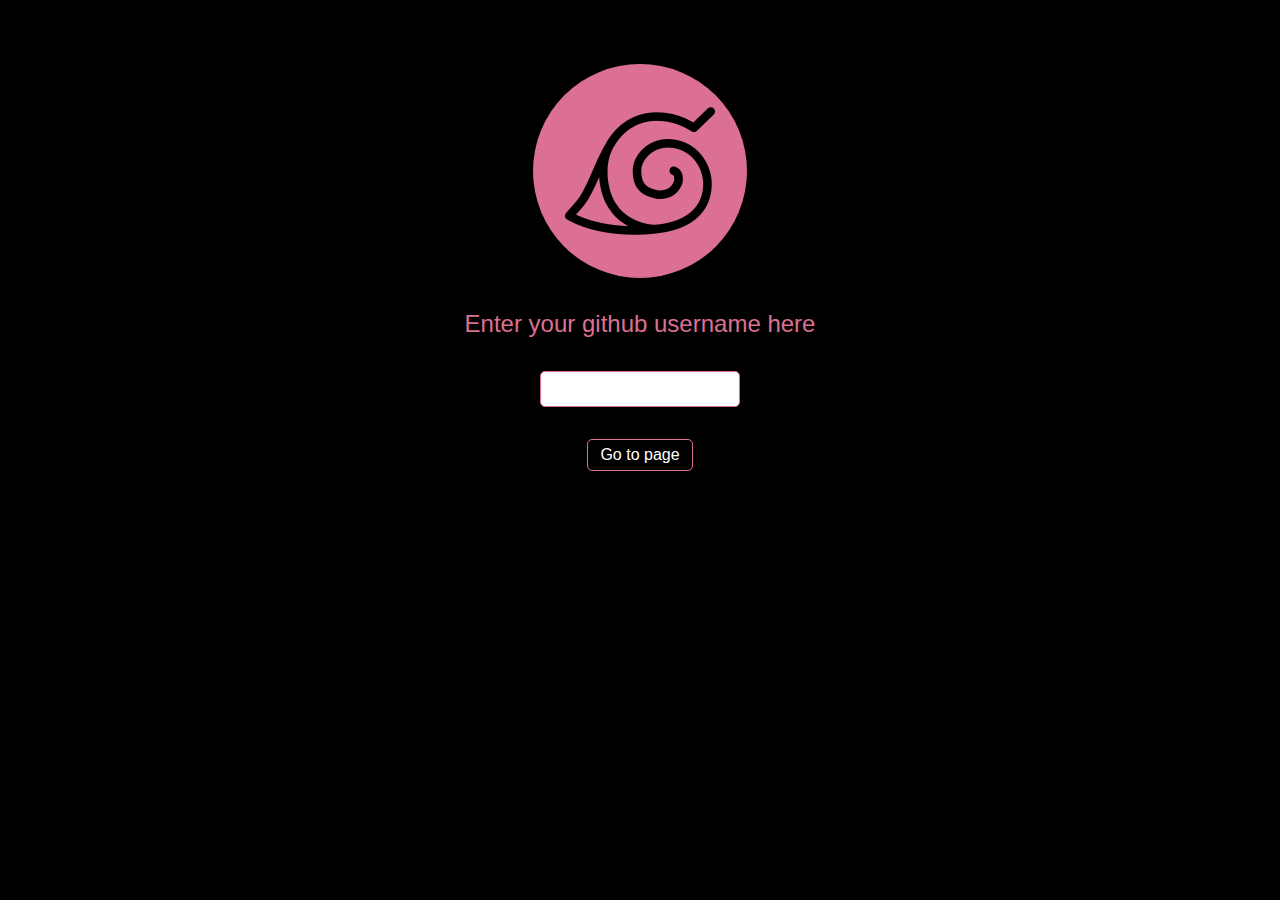
<file: index.html>
<!DOCTYPE html>
<html lang="en">
<head>
    <meta charset="UTF-8">
    <meta http-equiv="X-UA-Compatible" content="IE=edge">
    <meta name="viewport" content="width=device-width, initial-scale=1.0">
    <link rel="shortcut icon" href="assets/konoha.png" type="image/x-icon">
    <link rel="stylesheet" href="styles/index.css">
    <title>STARTER | Konoha</title>
</head>
<body>
    <div class="starter-container">
        <div class="starter-content">
            <div class="konoha-image">
                <img src="assets/konoha.png" alt="">
            </div>
            <div class="starter-header">
                <h2>Enter your github username here</h2>
            </div>
            <div class="contributor-input">
                <input id="contributor-input-field" type="text" oninput = "inputChange()" >
            </div>
            <div id="page-button-link" class="page-button-link">
                <a id="page-link">
                    <button>Go to page</button>
                </a>
            </div>
        </div>
    </div>

    <script src="scripts/main.js"></script>
</body>
</html>
</file>
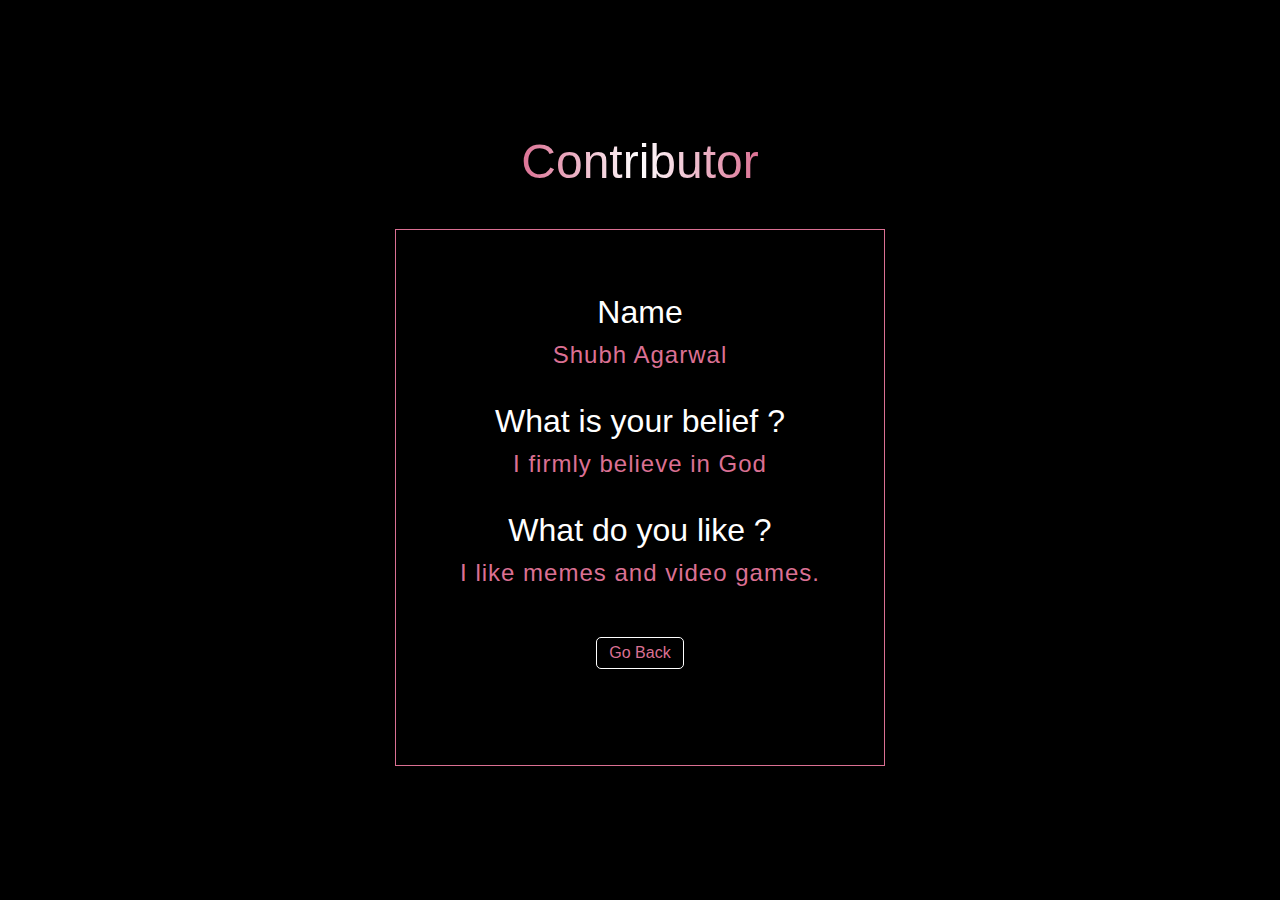
<file: Shubh1301.html>
<!DOCTYPE html>
<html lang="en">
  <head>
    <meta charset="UTF-8" />
    <meta http-equiv="X-UA-Compatible" content="IE=edge" />
    <meta name="viewport" content="width=device-width, initial-scale=1.0" />
    <link
      rel="shortcut icon"
      href="../../assets/konoha.png"
      type="image/x-icon"
    />
    <link rel="stylesheet" href="../../styles/contributorPage.css" />
    <!-- Write your own name instead of John Doe -->
    <title>John Doe | Konoha</title>
  </head>
  <body>
    <div class="contributor-page">
      <div class="heading">
        <h1>Contributor</h1>
      </div>
      <div class="contributor-content">
        <div class="contributor-name">
          <h1>Name</h1>
          <!-- Write your own name instead of John Doe inside the below h2 tag -->
          <h2>Shubh Agarwal</h2>
        </div>
        <div class="contributor-belief">
          <h1>What is your belief ?</h1>
          <!-- Write your own belief inside the below h2 tag -->
          <h2>I firmly believe in God</h2>
        </div>
        <div class="likes">
		  <h1>What do you like ?</h1>
		  <!-- Mention something you like inside the below h2 tag -->
       <h2> I like memes and video games.</h2> 
	</div>
        <div class="back-button">
          <a href="https://konoha-developers.github.io/starter/">
            <button>Go Back</button>
          </a>
        </div>
      </div>
    </div>
  </body>
</html>
</file>
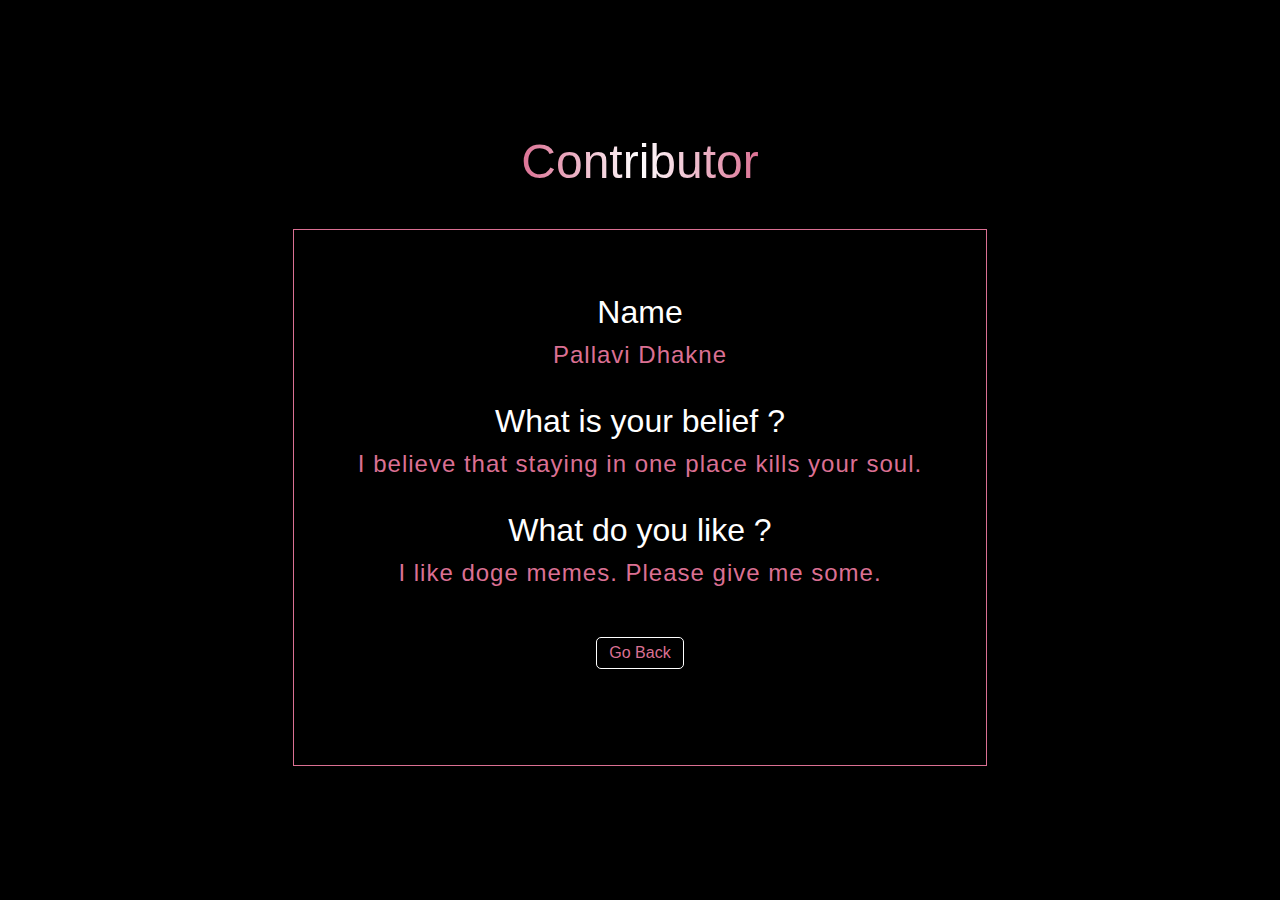
<file: contributors/pallavidhakne.html>
<!DOCTYPE html>
<html lang="en">
  <head>
    <meta charset="UTF-8" />
    <meta http-equiv="X-UA-Compatible" content="IE=edge" />
    <meta name="viewport" content="width=device-width, initial-scale=1.0" />
    <link
      rel="shortcut icon"
      href="../../assets/konoha.png"
      type="image/x-icon"
    />
    <link rel="stylesheet" href="../../styles/contributorPage.css" />
    <!-- Write your own name instead of John Doe -->
    <title>Pallavi Dhakne | Konoha</title>
  </head>
  <body>
    <div class="contributor-page">
      <div class="heading">
        <h1>Contributor</h1>
      </div>
      <div class="contributor-content">
        <div class="contributor-name">
          <h1>Name</h1>
          <!-- Write your own name instead of John Doe inside the below h2 tag -->
          <h2>Pallavi Dhakne</h2>
        </div>
        <div class="contributor-belief">
          <h1>What is your belief ?</h1>
          <!-- Write your own belief inside the below h2 tag -->
          <h2>I believe that staying in one place kills your soul.</h2>
        </div>
        <div class="likes">
          <h1>What do you like ?</h1>
          <!-- Mention something you like inside the below h2 tag -->
          <h2>I like doge memes. Please give me some.</h2>
        </div>
        <div class="back-button">
          <a href="https://konoha-developers.github.io/starter/">
            <button>Go Back</button>
          </a>
        </div>
      </div>
    </div>
  </body>
</html>
</file>
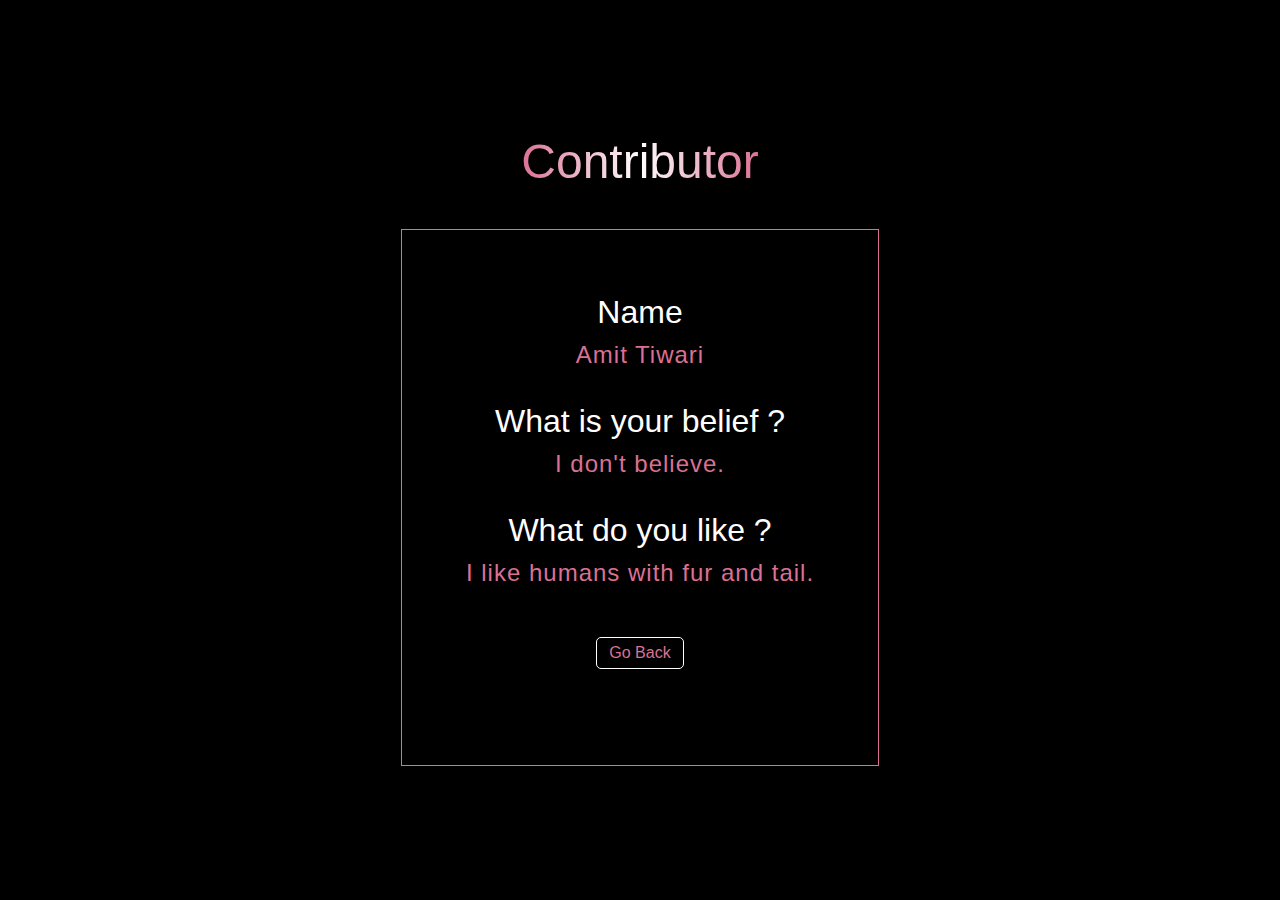
<file: contributors/amittiwari-007/amittiwari-007.html>
<!DOCTYPE html>
<html lang="en">
  <head>
    <meta charset="UTF-8" />
    <meta http-equiv="X-UA-Compatible" content="IE=edge" />
    <meta name="viewport" content="width=device-width, initial-scale=1.0" />
    <link rel="shortcut icon" href="../../assets/konoha.png" type="image/x-icon">
    <link rel="stylesheet" href="../../styles/contributorPage.css" />
    <title>Amit Tiwari | Konoha</title>
  </head>
  <body>
    <div class="contributor-page">
        <div class="heading">
            <h1>Contributor</h1>
        </div>
      <div class="contributor-content">
        <div class="contributor-name">
          <h1>Name</h1>
          <h2>Amit Tiwari</h2>
        </div>
        <div class="contributor-belief">
          <h1>What is your belief ?</h1>
          <h2>I don't believe.</h2>
        </div>
        <div class="likes">
          <h1>What do you like ?</h1>
          <h2>I like humans with fur and tail.</h2>
        </div>
        <div class="back-button">
          <a href="https://konoha-developers.github.io/starter/">
            <button>Go Back</button>
          </a>
        </div>
      </div>
    </div>
  </body>
</html>
</file>
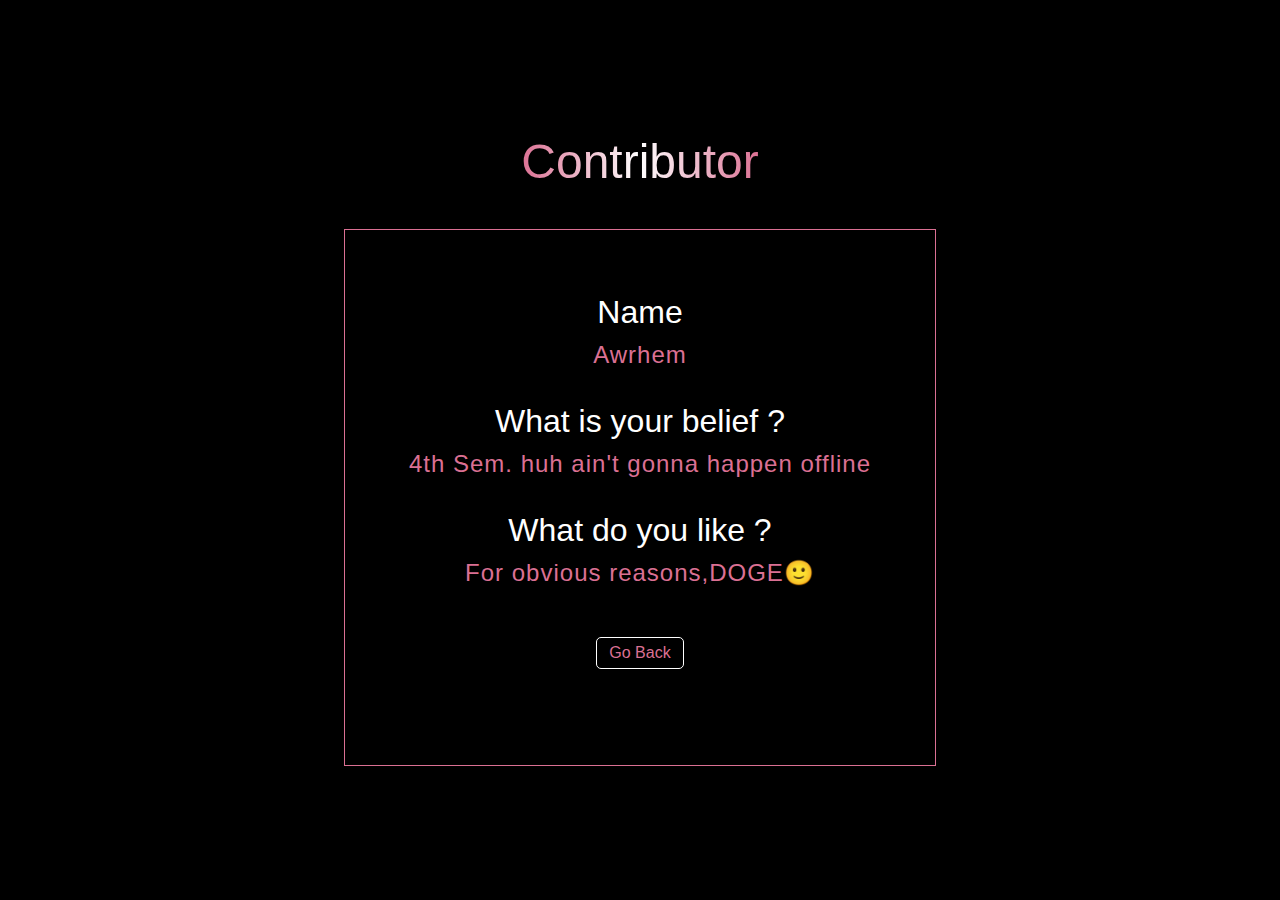
<file: contributors/awrhem/awrhem.html>
<!DOCTYPE html>
<html lang="en">
  <head>
    <meta charset="UTF-8" />
    <meta http-equiv="X-UA-Compatible" content="IE=edge" />
    <meta name="viewport" content="width=device-width, initial-scale=1.0" />
    <link
      rel="shortcut icon"
      href="../../assets/konoha.png"
      type="image/x-icon"
    />
    <link rel="stylesheet" href="../../styles/contributorPage.css" />
    <!-- Write your own name instead of John Doe -->
    <title>Awrhem | Konoha</title>
  </head>
  <body>
    <div class="contributor-page">
      <div class="heading">
        <h1>Contributor</h1>
      </div>
      <div class="contributor-content">
        <div class="contributor-name">
          <h1>Name</h1>
          <!-- Write your own name instead of John Doe inside the below h2 tag -->
          <h2>Awrhem</h2>
        </div>
        <div class="contributor-belief">
          <h1>What is your belief ?</h1>
          <!-- Write your own belief inside the below h2 tag -->
          <h2>4th Sem. huh ain't gonna happen offline</h2>
        </div>
        <div class="likes">
          <h1>What do you like ?</h1>
          <!-- Mention something you like inside the below h2 tag -->
          <h2>For obvious reasons,DOGE<span style='font-size:24px;'>&#128578;</span></h2>
        </div>
        <div class="back-button">
          <a href="https://konoha-developers.github.io/starter/">
            <button>Go Back</button>
          </a>
        </div>
      </div>
    </div>
  </body>
</html>
</file>
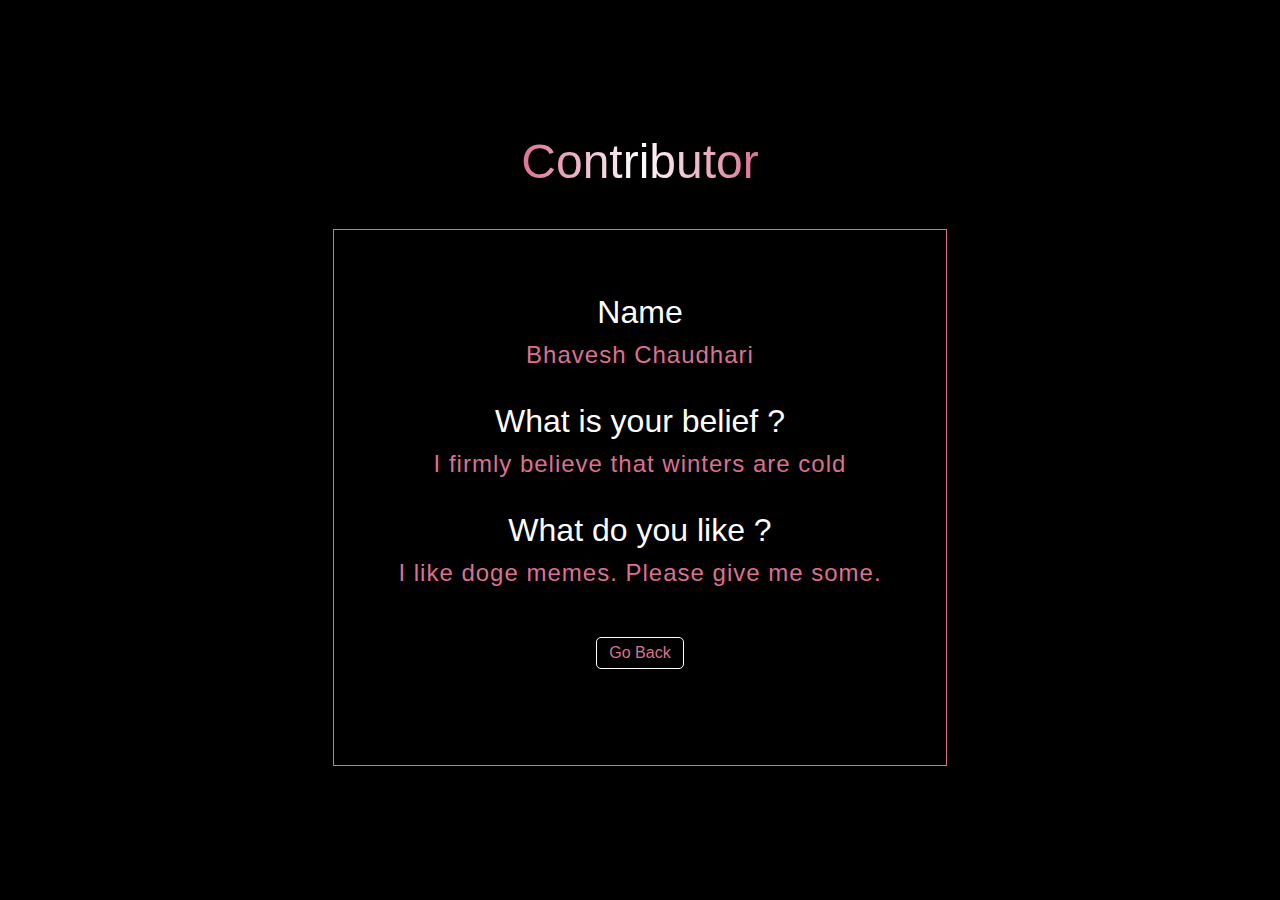
<file: contributors/bhavesh-chaudhari/bhavesh-chaudhari.html>
<!DOCTYPE html>
<html lang="en">
  <head>
    <meta charset="UTF-8" />
    <meta http-equiv="X-UA-Compatible" content="IE=edge" />
    <meta name="viewport" content="width=device-width, initial-scale=1.0" />
    <link rel="shortcut icon" href="../../assets/konoha.png" type="image/x-icon">
    <link rel="stylesheet" href="../../styles/contributorPage.css" />
    <title>Bhavesh Chaudhari | Konoha</title>
  </head>
  <body>
    <div class="contributor-page">
        <div class="heading">
            <h1>Contributor</h1>
        </div>
      <div class="contributor-content">
        <div class="contributor-name">
          <h1>Name</h1>
          <h2>Bhavesh Chaudhari</h2>
        </div>
        <div class="contributor-belief">
          <h1>What is your belief ?</h1>
          <h2>I firmly believe that winters are cold</h2>
        </div>
        <div class="likes">
          <h1>What do you like ?</h1>
          <h2>I like doge memes. Please give me some.</h2>
        </div>
        <div class="back-button">
          <a href="https://konoha-developers.github.io/starter/">
            <button>Go Back</button>
          </a>
        </div>
      </div>
    </div>
  </body>
</html>
</file>
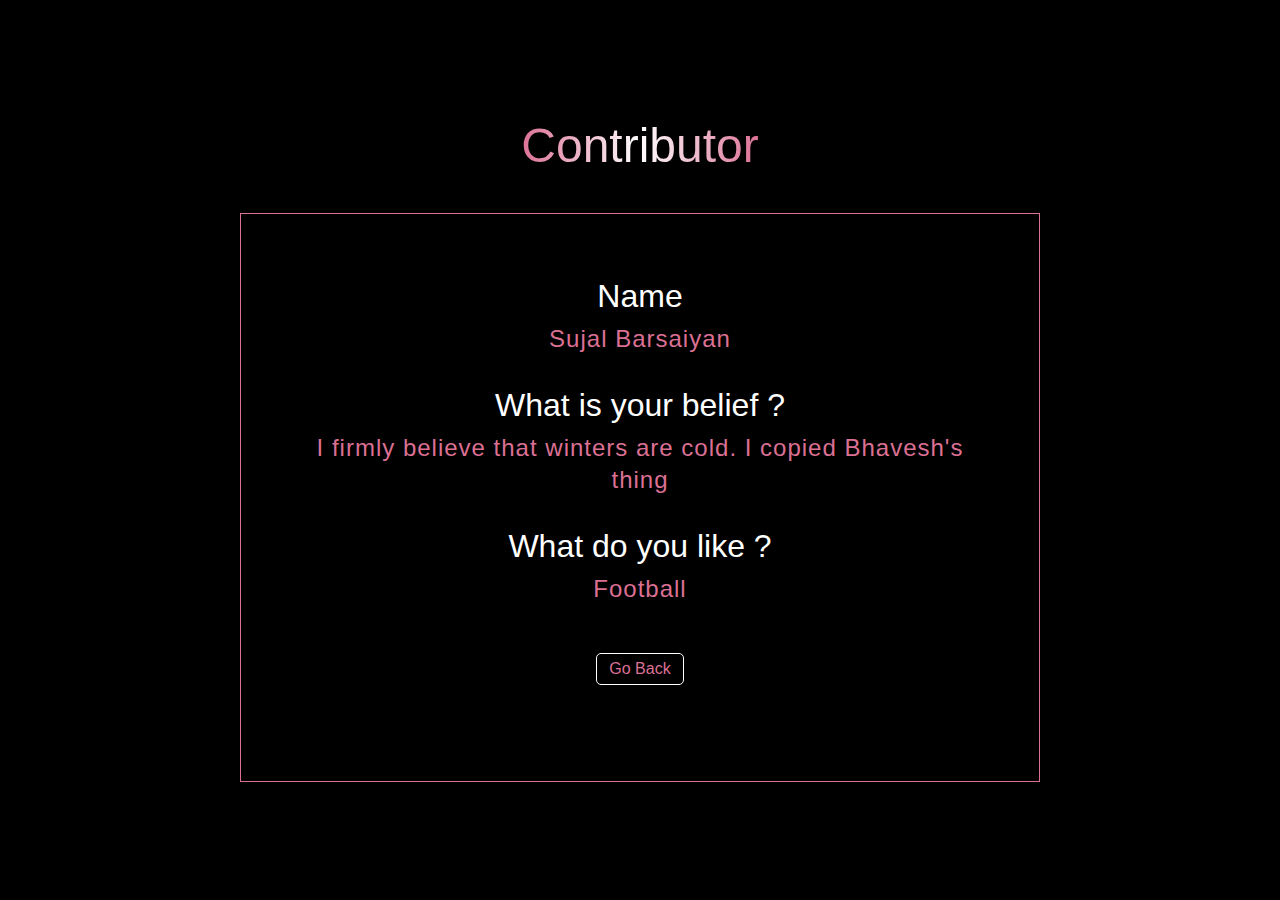
<file: contributors/couldntfindabetterusername/couldntfindabetterusername.html>
<!DOCTYPE html>
<html lang="en">

<head>
    <meta charset="UTF-8" />
    <meta http-equiv="X-UA-Compatible" content="IE=edge" />
    <meta name="viewport" content="width=device-width, initial-scale=1.0" />
    <link rel="shortcut icon" href="../../assets/konoha.png" type="image/x-icon" />
    <link rel="stylesheet" href="../../styles/contributorPage.css" />
    <!-- Write your own name instead of John Doe -->
    <title>Sujal Barsaiyan | Konoha</title>
</head>

<body>
    <div class="contributor-page">
        <div class="heading">
            <h1>Contributor</h1>
        </div>
        <div class="contributor-content">
            <div class="contributor-name">
                <h1>Name</h1>
                <!-- Write your own name instead of John Doe inside the below h2 tag -->
                <h2>Sujal Barsaiyan</h2>
            </div>
            <div class="contributor-belief">
                <h1>What is your belief ?</h1>
                <!-- Write your own belief inside the below h2 tag -->
                <h2>I firmly believe that winters are cold. I copied Bhavesh's thing</h2>
            </div>
            <div class="likes">
                <h1>What do you like ?</h1>
                <!-- Mention something you like inside the below h2 tag -->
                <h2>Football</h2>
            </div>
            <div class="back-button">
                <a href="https://konoha-developers.github.io/starter/">
                    <button>Go Back</button>
                </a>
            </div>
        </div>
    </div>
</body>

</html>
</file>
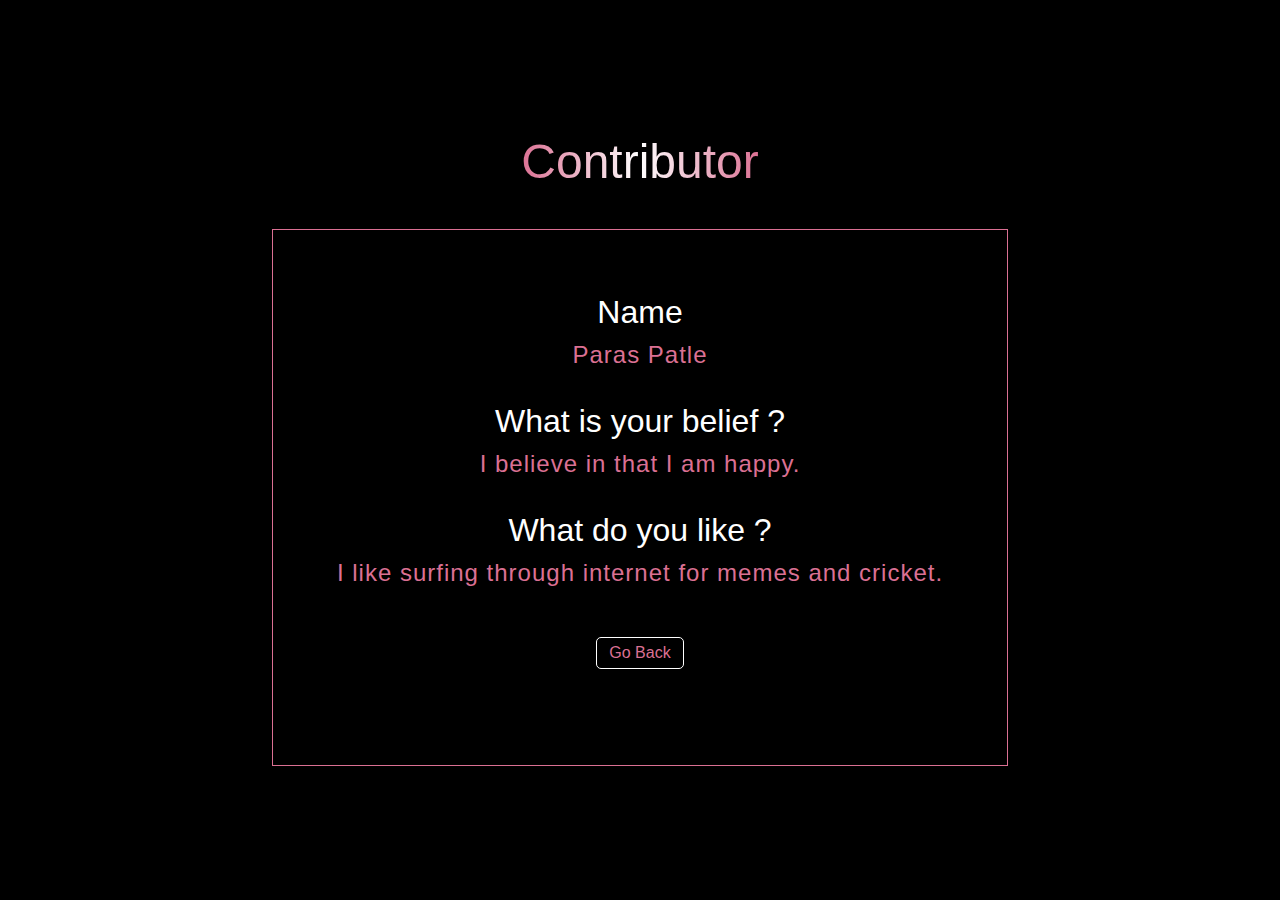
<file: contributors/paraspatle-jpg/paraspatle-jpg.html>
<!DOCTYPE html>
<html lang="en">
  <head>
    <meta charset="UTF-8" />
    <meta http-equiv="X-UA-Compatible" content="IE=edge" />
    <meta name="viewport" content="width=device-width, initial-scale=1.0" />
    <link
      rel="shortcut icon"
      href="../../assets/konoha.png"
      type="image/x-icon"
    />
    <link rel="stylesheet" href="../../styles/contributorPage.css" />
    <!-- Write your own name instead of John Doe -->
    <title>Paras Patle | Konoha</title>
  </head>
  <body>
    <div class="contributor-page">
      <div class="heading">
        <h1>Contributor</h1>
      </div>
      <div class="contributor-content">
        <div class="contributor-name">
          <h1>Name</h1>
          <!-- Write your own name instead of John Doe inside the below h2 tag -->
          <h2>Paras Patle</h2>
        </div>
        <div class="contributor-belief">
          <h1>What is your belief ?</h1>
          <!-- Write your own belief inside the below h2 tag -->
          <h2>I believe in that I am happy.</h2> 
        </div>
        <div class="likes">
          <h1>What do you like ?</h1>
          <!-- Mention something you like inside the below h2 tag -->
          <h2>I like surfing through internet for memes and cricket.</h2>
        </div>
        <div class="back-button">
          <a href="https://konoha-developers.github.io/starter/">
            <button>Go Back</button>
          </a>
        </div>
      </div>
    </div>
  </body>
</html>
</file>
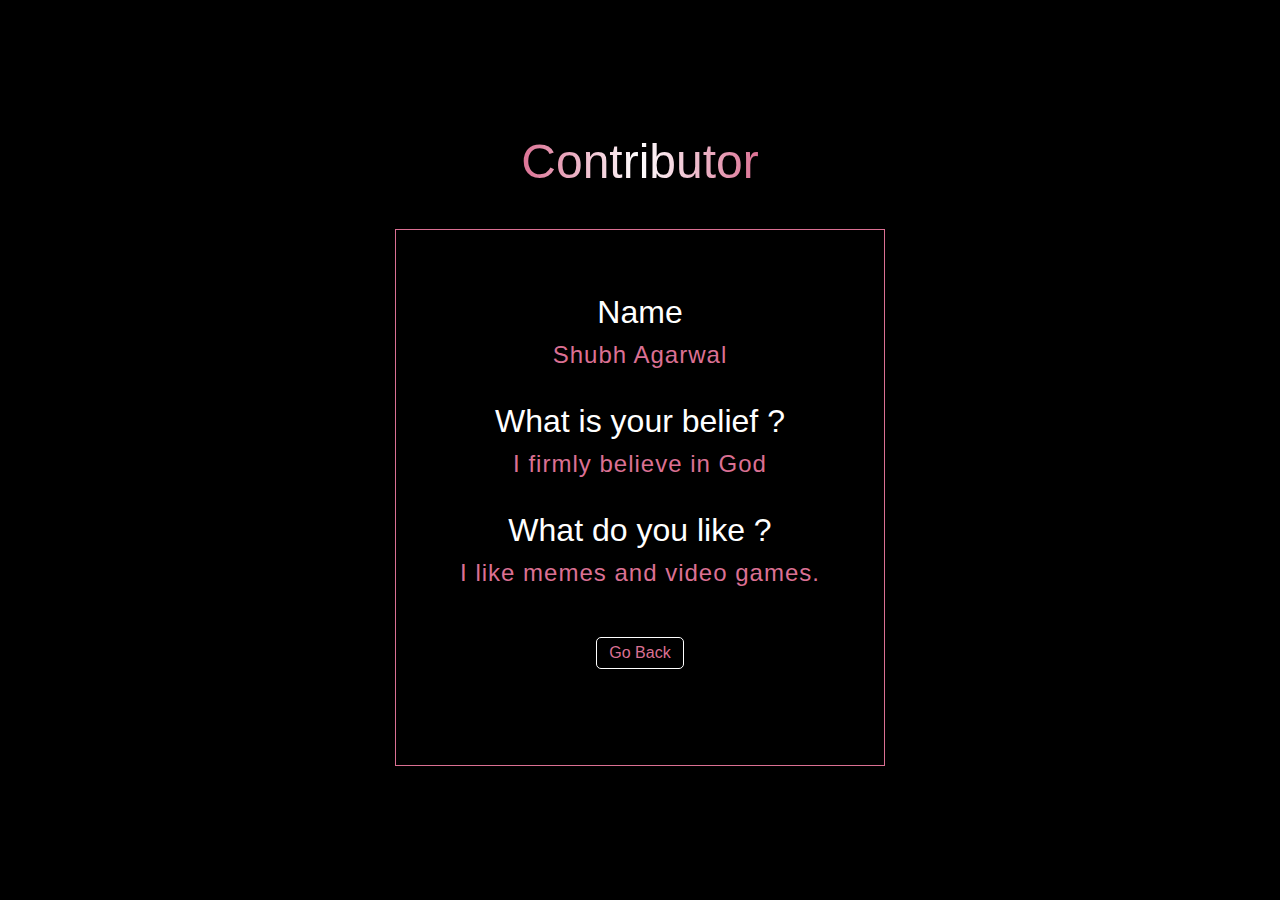
<file: contributors/Shubh1301/Shubh1301.html>
<!DOCTYPE html>
<html lang="en">
  <head>
    <meta charset="UTF-8" />
    <meta http-equiv="X-UA-Compatible" content="IE=edge" />
    <meta name="viewport" content="width=device-width, initial-scale=1.0" />
    <link
      rel="shortcut icon"
      href="../../assets/konoha.png"
      type="image/x-icon"
    />
    <link rel="stylesheet" href="../../styles/contributorPage.css" />
    <!-- Write your own name instead of John Doe -->
    <title>Shubh Agarwal | Konoha</title>
  </head>
  <body>
    <div class="contributor-page">
      <div class="heading">
        <h1>Contributor</h1>
      </div>
      <div class="contributor-content">
        <div class="contributor-name">
          <h1>Name</h1>
          <!-- Write your own name instead of John Doe inside the below h2 tag -->
          <h2>Shubh Agarwal</h2>
        </div>
        <div class="contributor-belief">
          <h1>What is your belief ?</h1>
          <!-- Write your own belief inside the below h2 tag -->
          <h2>I firmly believe in God</h2>
        </div>
        <div class="likes">
                  <h1>What do you like ?</h1>
                  <!-- Mention something you like inside the below h2 tag -->
       <h2> I like memes and video games.</h2>
        </div>
        <div class="back-button">
          <a href="https://konoha-developers.github.io/starter/">
            <button>Go Back</button>
          </a>
        </div>
      </div>
    </div>
  </body>
</html>
</file>
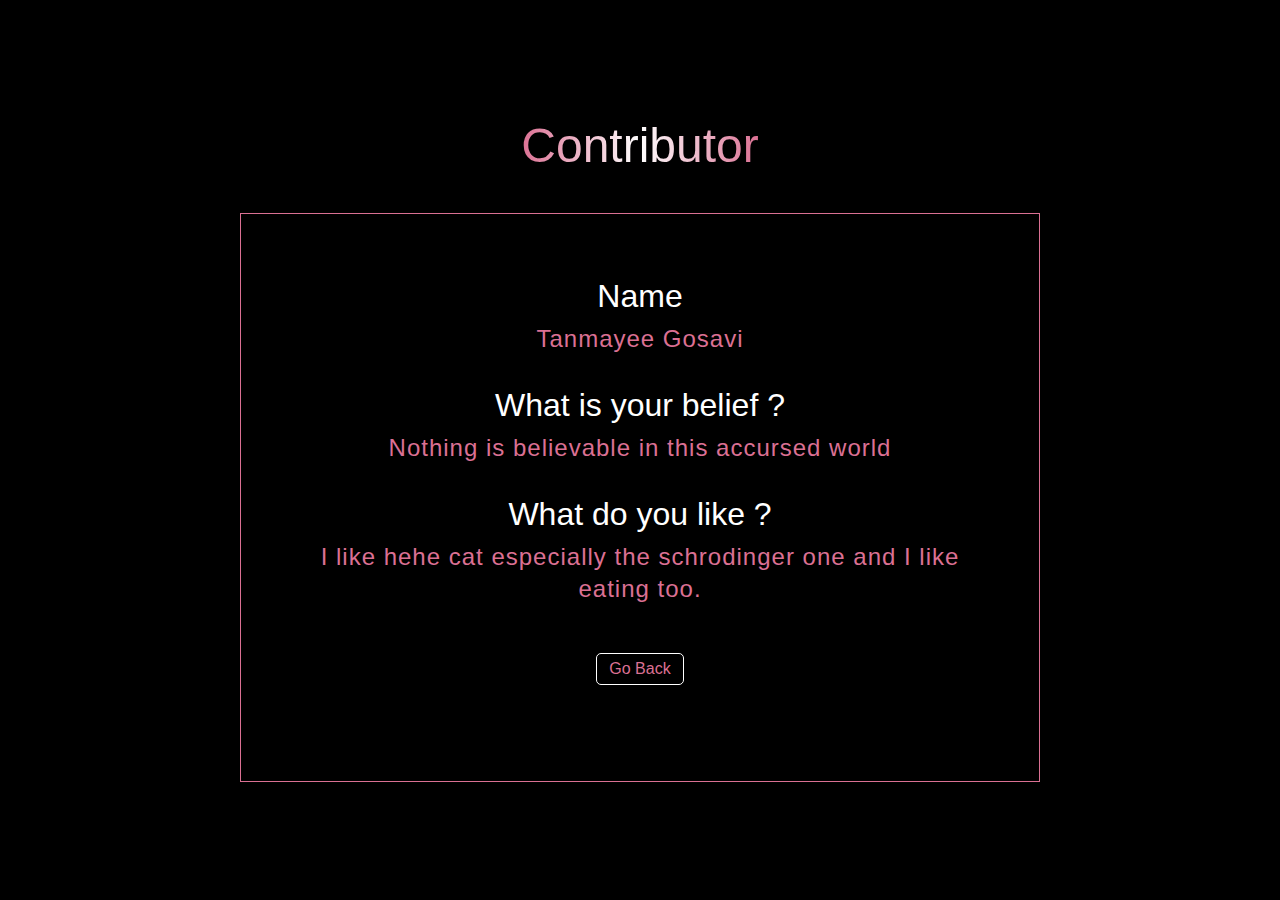
<file: contributors/Tanmayee3012/Tanmayee3012.html>
<!DOCTYPE html>
<html lang="en">
  <head>
    <meta charset="UTF-8" />
    <meta http-equiv="X-UA-Compatible" content="IE=edge" />
    <meta name="viewport" content="width=device-width, initial-scale=1.0" />
    <link
      rel="shortcut icon"
      href="../../assets/konoha.png"
      type="image/x-icon"
    />
    <link rel="stylesheet" href="../../styles/contributorPage.css" />
    <!-- Write your own name instead of John Doe -->
<title>Tanmayee Gosavi| Konoha</title>
  </head>
  <body>
    <div class="contributor-page">
      <div class="heading">
        <h1>Contributor</h1>
      </div>
      <div class="contributor-content">
        <div class="contributor-name">
          <h1>Name</h1>
          <!-- Write your own name instead of John Doe inside the below h2 tag -->
          <h2>Tanmayee Gosavi</h2>
        </div>
        <div class="contributor-belief">
          <h1>What is your belief ?</h1>
          <!-- Write your own belief inside the below h2 tag -->
          <h2>Nothing is believable in this accursed world</h2>
        </div>
        <div class="likes">
          <h1>What do you like ?</h1>
          <!-- Mention something you like inside the below h2 tag -->
          <h2>I like hehe cat especially the schrodinger one and I like eating too. </h2>
        </div>
        <div class="back-button">
          <a href="https://konoha-developers.github.io/starter/">
            <button>Go Back</button>
          </a>
        </div>
      </div>
    </div>
  </body>
</html>
</file>
<file: styles/index.css>
@import url('https://fonts.googleapis.com/css2?family=Roboto+Slab:wght@300&display=swap');

*{
    box-sizing: border-box;
    margin: 0;
    padding: 0;
    font-family: "Roboto", sans-serif;
}

.starter-container{
    display: flex;
    justify-content: center;
    align-items: flex-start;
    min-height: 100vh;
    background: rgb(250, 252, 255);
    background: black;
    padding: 4rem;
}

.starter-content{
    display: flex;
    align-items: center;
    justify-content: center;
    flex-direction: column;
}

.konoha-image img{
    width: 150px;
    height: 150px;
}

.konoha-image {
    display: flex;
    justify-content: center;
    align-items: center;
    animation: float 4s ease-in infinite;
    background: palevioletred;
    padding: 2rem;
    border-radius: 50%;
}

@keyframes float {
    0% {
		box-shadow: 0 5px 15px 0px white;
		transform: translatey(0px);
	}
	50% {
		box-shadow: 0 15px 18px 0px white;
		transform: translatey(-25px);
	}
	100% {
		box-shadow: 0 5px 15px 0px white;
		transform: translatey(0px);
	}
}

.konoha-image, .starter-header, .contributor-input{
    margin-bottom: 2rem;
}

.starter-header h2{
    font-weight: lighter;
    color: palevioletred;
    text-align: center;
    line-height: 1.8rem;
}

.contributor-input input{
    width: 200px;
    padding: 0.5rem;
    border-radius: 2px;
    border: 1px solid palevioletred;
    outline: none;
    font-size: 1rem;
    border-radius: 5px;
}

.page-button-link button{
    padding: 6px 12px;
    font-size: 1rem;
    border: 1px solid palevioletred;
    background: transparent;
    color: white;
    border-radius: 5px;
    cursor: pointer;
}

.page-button-link button:hover{
    background: rgb(48, 47, 47);
}
</file>
<file: styles/contributorPage.css>
@import url("https://fonts.googleapis.com/css2?family=Roboto+Slab:wght@300&display=swap");

* {
  box-sizing: border-box;
  margin: 0;
  padding: 0;
  font-family: "Roboto", sans-serif;
}
.contributor-page {
  display: flex;
  justify-content: center;
  align-items: center;
  flex-direction: column;
  background: black;
  min-height: 100vh;
  padding: 1rem;
}

.contributor-page .heading{
  margin-bottom: 2rem;
}

.contributor-page .heading h1 {
  background: linear-gradient(to right,palevioletred, #ffffff , palevioletred );
  -webkit-background-clip: text;
  background-clip: text;
  -webkit-text-fill-color: transparent;
  font-size: 3rem
}

.contributor-content {
  text-align: center;
  border: 1px solid palevioletred;
  padding: 4rem;
  max-width: 800px;
}

.contributor-content > div {
  margin-bottom: 2rem;
}

.contributor-page h1 {
  font-weight: 500;
  margin-bottom: 0.5rem;
  color: #ffffff;
}

.contributor-page h2 {
  font-weight: 300;
  color: palevioletred;
  line-height: 2rem;
  letter-spacing: 1px;
}

.contributor-page hr {
  max-width: 1000px;
}

.back-button {
  margin-top: 3rem;
}

.back-button button {
  background: transparent;
  color: palevioletred;
  border: 1px solid white;
  padding: 6px 12px;
  font-size: 1rem;
  border-radius: 5px;
  cursor: pointer;
}

@media screen and (max-width: 600px) {
  .contributor-page h1 {
    color: #ffffff;
    font-size: 1.5rem;
  }
  .contributor-page h2 {
    font-size: 1.2rem;
  }
  .contributor-content {
    padding: 2rem;
  }
}
</file>
